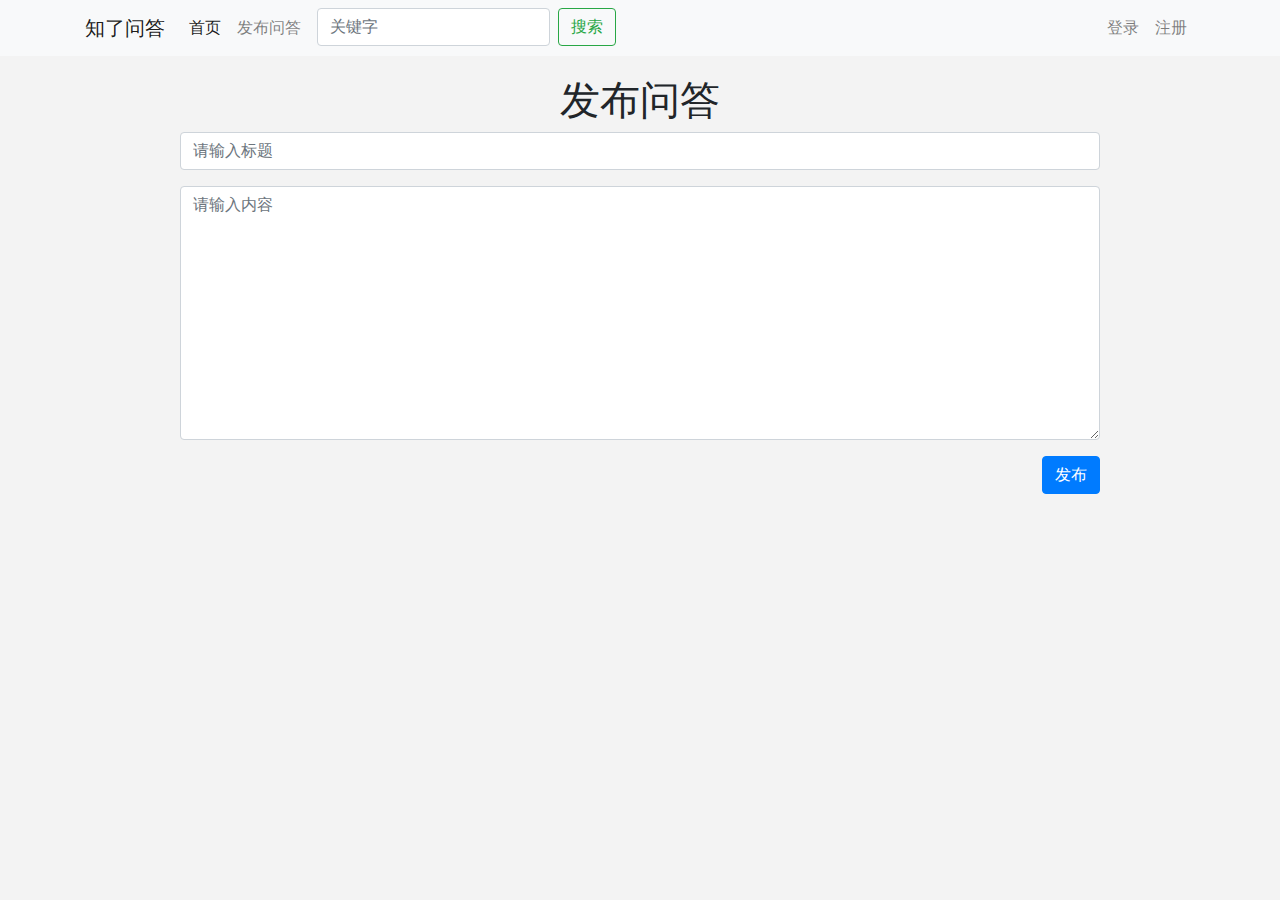
<file: templates/public_question.html>
<!DOCTYPE html>
<html>

<head>
    <meta charset="utf-8">
    <meta name="viewport" content="width=device-width, initial-scale=1">
    <link rel="stylesheet" href="../static/bootstrap/bootstrap.4.6.min.css">
    <link rel="stylesheet" href="../static/css/init.css">
    <title>知了问答平台-首页</title>
</head>

<body>
    <nav class="navbar navbar-expand-lg navbar-light bg-light">
        <div class="container">
            <a class="navbar-brand" href="#">知了问答</a>
            <button class="navbar-toggler" type="button" data-toggle="collapse" data-target="#navbarSupportedContent" aria-controls="navbarSupportedContent" aria-expanded="false" aria-label="Toggle navigation">
                <span class="navbar-toggler-icon"></span>
            </button>
            <div class="collapse navbar-collapse" id="navbarSupportedContent">
                <ul class="navbar-nav mr-auto">
                    <li class="nav-item active">
                        <a class="nav-link" href="/">首页 <span class="sr-only">(current)</span></a>
                    </li>
                    <li class="nav-item">
                        <a class="nav-link" href="#">发布问答</a>
                    </li>
                    <li class="nav-item ml-2">
                        <form class="form-inline my-2 my-lg-0" method="GET" action="#">
                            <input class="form-control mr-sm-2" type="search" placeholder="关键字" aria-label="Search" name="q">
                            <button class="btn btn-outline-success my-2 my-sm-0" type="submit">搜索</button>
                        </form>
                    </li>
                </ul>
                <ul class="navbar-nav">
                    <li class="nav-item">
                        <a class="nav-link" href="#">登录</a>
                    </li>
                    <li class="nav-item">
                        <a class="nav-link" href="#">注册</a>
                    </li>
                </ul>
            </div>
        </div>
    </nav>
    <div class="container">
        <div class="row" style="margin-top: 20px;">
            <div class="col"></div>
            <div class="col-10">
                <h1 style="text-align: center;">发布问答</h1>
                <form action="#" method="post">
                    <div class="form-group">
                        <input type="text" name="title" class="form-control" placeholder="请输入标题">
                    </div>
                    <div class="form-group">
                        <textarea name="content" class="form-control" rows="10" placeholder="请输入内容"></textarea>
                    </div>
                    <div class="form-group" style="text-align: right;">
                        <button class="btn btn-primary">发布</button>
                    </div>
                </form>
            </div>
            <div class="col"></div>
        </div>
    </div>
</body>

</html>
</file>
<file: static/css/init.css>
body{
    background-color: #f3f3f3;
}
</file>
